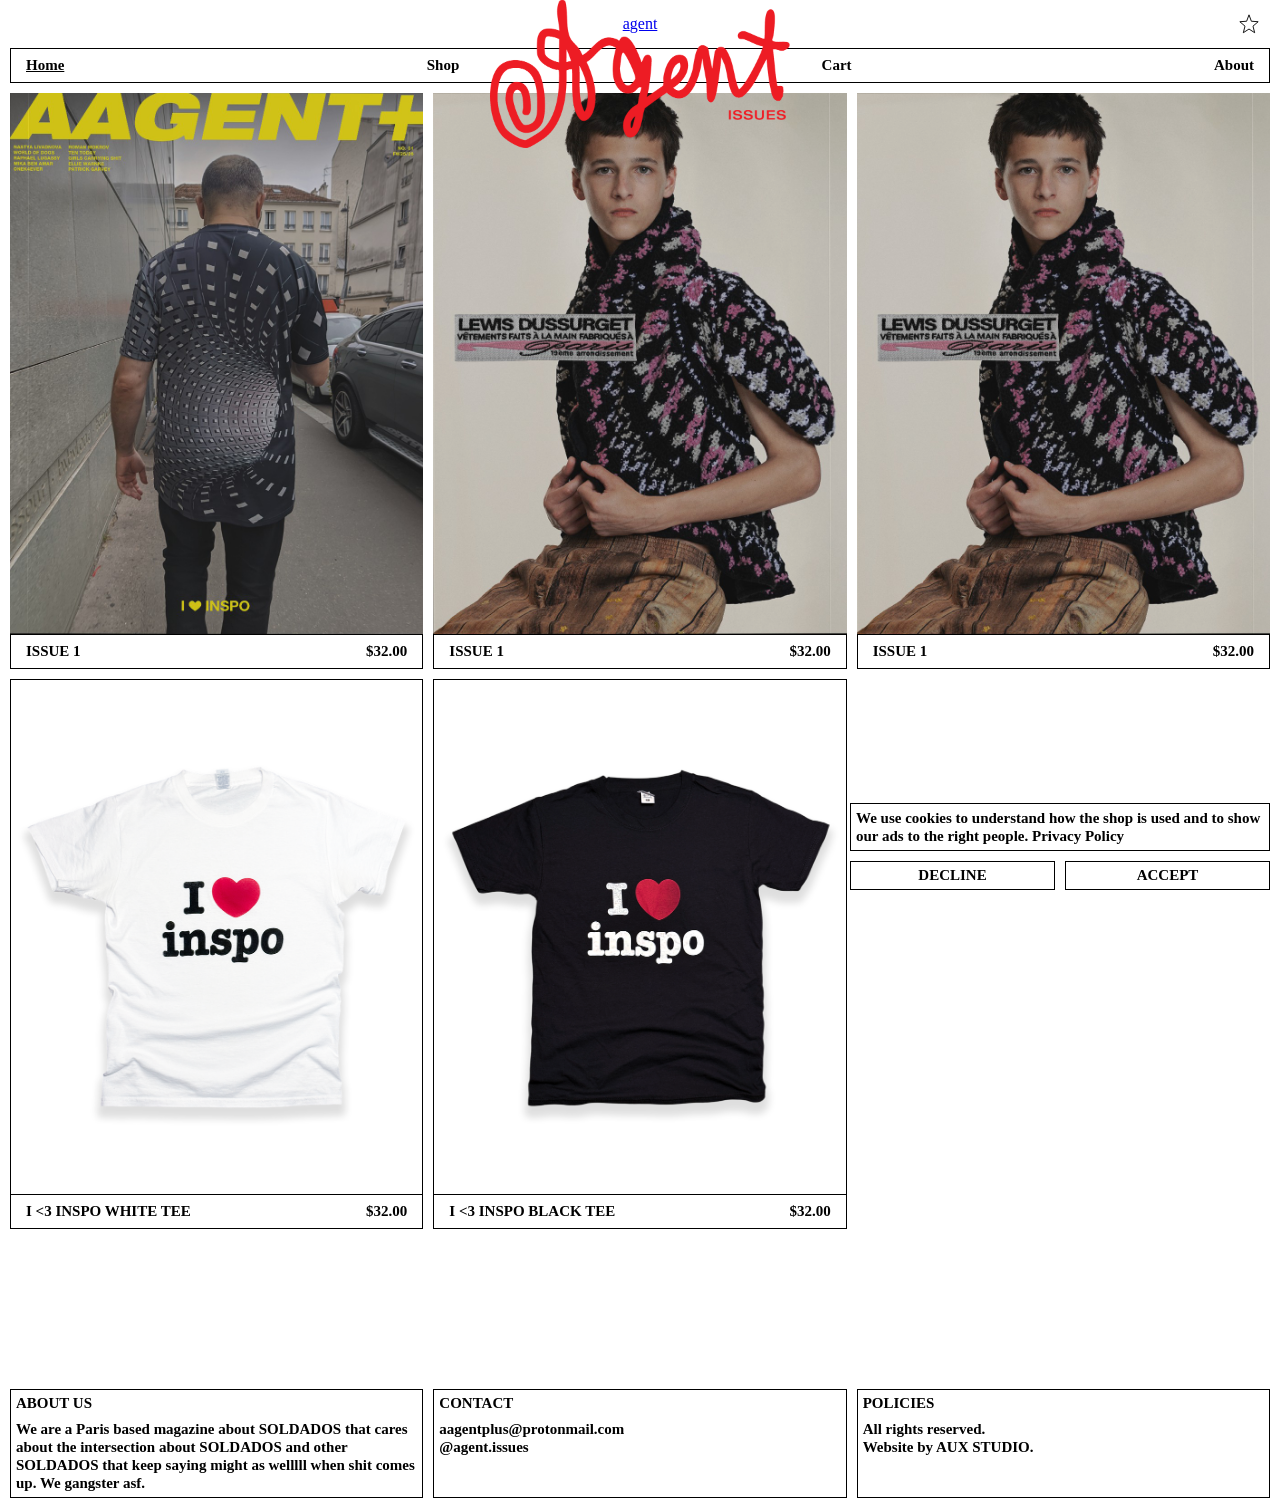
<file: index.html>
<!DOCTYPE html>
<html lang="en">
<head>
<meta charset="UTF-8">
<meta name="viewport" content="width=device-width, initial-scale=1.0">
<title>AAGENT+ Shop</title>
<meta name="description" content="AAGENT+ — shop Issue 1 of the Paris-based art and fashion magazine.">
<link rel="stylesheet" href="styles.css">
</head>
<body>

<div class="intro-overlay" id="introOverlay">
  <video id="introVideo" src="assets/reel.mp4" autoplay muted playsinline></video>
</div>

<header class="site-header">
  <div class="brand-row">
    <a class="brand-title" href="index.html"><span class="brand-title__a">a</span>gent</a>
    <svg class="star" width="22" height="22" viewBox="0 0 24 24" fill="none" aria-hidden="true">
      <path d="M12 2 L14.59 8.99 L22 9.51 L16.36 14.36 L18.18 21.51 L12 17.5 L5.82 21.51 L7.64 14.36 L2 9.51 L9.41 8.99 Z" stroke="#000" stroke-width="1"/>
    </svg>
  </div>
  <a class="logo-overlay" href="index.html">
    <img src="assets/logo-agent-issues.png" alt="Agent Issues logo">
  </a>
  <nav class="main-nav">
    <a href="index.html" class="active">Home</a>
    <a href="shop.html">Shop</a>
    <a href="#">Cart</a>
    <a href="about.html">About</a>
  </nav>
</header>

<main>
  <section class="columns">
    <a class="column" href="issue1.html">
      <div class="product-image">
        <img class="img-default" src="assets/ISSUE1.png" alt="AAGENT+ Issue 1 cover">
        <img class="img-hover" src="assets/ISSUE1.2.png" alt="AAGENT+ Issue 1 cover, alternate crop">
      </div>
      <div class="price-bar">
        <span>ISSUE 1</span>
        <span class="add-to-cart">ADD TO CART</span>
        <span>$32.00</span>
      </div>
    </a>
    <a class="column" href="issue1.html">
      <div class="product-image">
        <img class="img-default" src="assets/ISSUE1.2.png" alt="AAGENT+ Issue 1 cover, alternate crop">
        <img class="img-hover" src="assets/ISSUE1.png" alt="AAGENT+ Issue 1 cover">
      </div>
      <div class="price-bar">
        <span>ISSUE 1</span>
        <span class="add-to-cart">ADD TO CART</span>
        <span>$32.00</span>
      </div>
    </a>
    <a class="column" href="issue1.html">
      <div class="product-image">
        <img class="img-default" src="assets/ISSUE1.2.png" alt="AAGENT+ Issue 1 cover, alternate crop">
        <img class="img-hover" src="assets/ISSUE1.png" alt="AAGENT+ Issue 1 cover">
      </div>
      <div class="price-bar">
        <span>ISSUE 1</span>
        <span class="add-to-cart">ADD TO CART</span>
        <span>$32.00</span>
      </div>
    </a>
    <a class="column" href="shop.html">
      <div class="product-image tee-frame">
        <img class="img-default tee" src="assets/tee-white.png" alt="I heart INSPO white tee">
        <img class="img-hover tee" src="assets/tee-white-model.jpg" alt="I heart INSPO white tee, model shot">
      </div>
      <div class="price-bar">
        <span>I &lt;3 INSPO WHITE TEE</span>
        <span class="add-to-cart">ADD TO CART</span>
        <span>$32.00</span>
      </div>
    </a>
    <a class="column" href="shop.html">
      <div class="product-image tee-frame">
        <img class="img-default tee" src="assets/tee-black.png" alt="I heart INSPO black tee">
        <img class="img-hover tee" src="assets/tee-black-model.jpg" alt="I heart INSPO black tee, model shot">
      </div>
      <div class="price-bar">
        <span>I &lt;3 INSPO BLACK TEE</span>
        <span class="add-to-cart">ADD TO CART</span>
        <span>$32.00</span>
      </div>
    </a>
  </section>

  <section class="info-row">
    <div class="info-box">
      <h2>ABOUT US</h2>
      <p>We are a Paris based magazine about SOLDADOS that cares about the intersection about SOLDADOS and other SOLDADOS that keep saying might as welllll when shit comes up. We gangster asf.</p>
    </div>
    <div class="info-box">
      <h2>CONTACT</h2>
      <p>aagentplus@protonmail.com<br>@agent.issues</p>
    </div>
    <div class="info-box">
      <h2>POLICIES</h2>
      <p>All rights reserved.<br>Website by AUX STUDIO.</p>
    </div>
  </section>
</main>

<script src="script.js"></script>
</body>
</html>
</file>
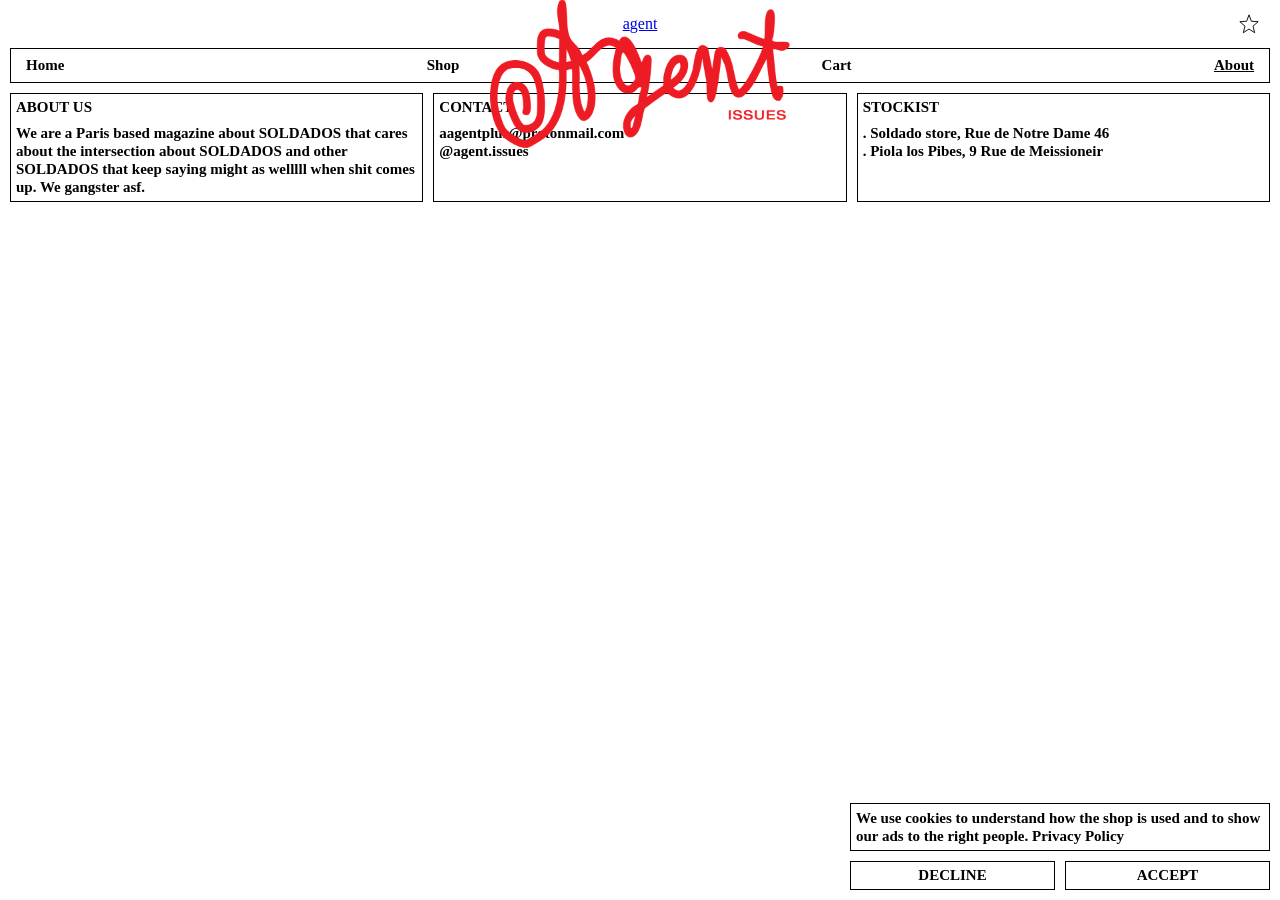
<file: about.html>
<!DOCTYPE html>
<html lang="en">
<head>
<meta charset="UTF-8">
<meta name="viewport" content="width=device-width, initial-scale=1.0">
<title>AAGENT+ About</title>
<meta name="description" content="AAGENT+ — about the magazine, contact info, and stockists.">
<link rel="stylesheet" href="styles.css">
</head>
<body>

<div class="intro-overlay" id="introOverlay">
  <video id="introVideo" src="assets/reel.mp4" autoplay muted playsinline></video>
</div>

<header class="site-header">
  <div class="brand-row">
    <a class="brand-title" href="index.html"><span class="brand-title__a">a</span>gent</a>
    <svg class="star" width="22" height="22" viewBox="0 0 24 24" fill="none" aria-hidden="true">
      <path d="M12 2 L14.59 8.99 L22 9.51 L16.36 14.36 L18.18 21.51 L12 17.5 L5.82 21.51 L7.64 14.36 L2 9.51 L9.41 8.99 Z" stroke="#000" stroke-width="1"/>
    </svg>
  </div>
  <a class="logo-overlay" href="index.html">
    <img src="assets/logo-agent-issues.png" alt="Agent Issues logo">
  </a>
  <nav class="main-nav">
    <a href="index.html">Home</a>
    <a href="shop.html">Shop</a>
    <a href="#">Cart</a>
    <a href="about.html" class="active">About</a>
  </nav>
</header>

<main>
  <section class="info-row info-row--top">
    <div class="info-box">
      <h2>ABOUT US</h2>
      <p>We are a Paris based magazine about SOLDADOS that cares about the intersection about SOLDADOS and other SOLDADOS that keep saying might as welllll when shit comes up. We gangster asf.</p>
    </div>
    <div class="info-box">
      <h2>CONTACT</h2>
      <p>aagentplus@protonmail.com<br>@agent.issues</p>
    </div>
    <div class="info-box">
      <h2>STOCKIST</h2>
      <p>. Soldado store, Rue de Notre Dame 46<br>. Piola los Pibes, 9 Rue de Meissioneir</p>
    </div>
  </section>
</main>

<script src="script.js"></script>
</body>
</html>
</file>
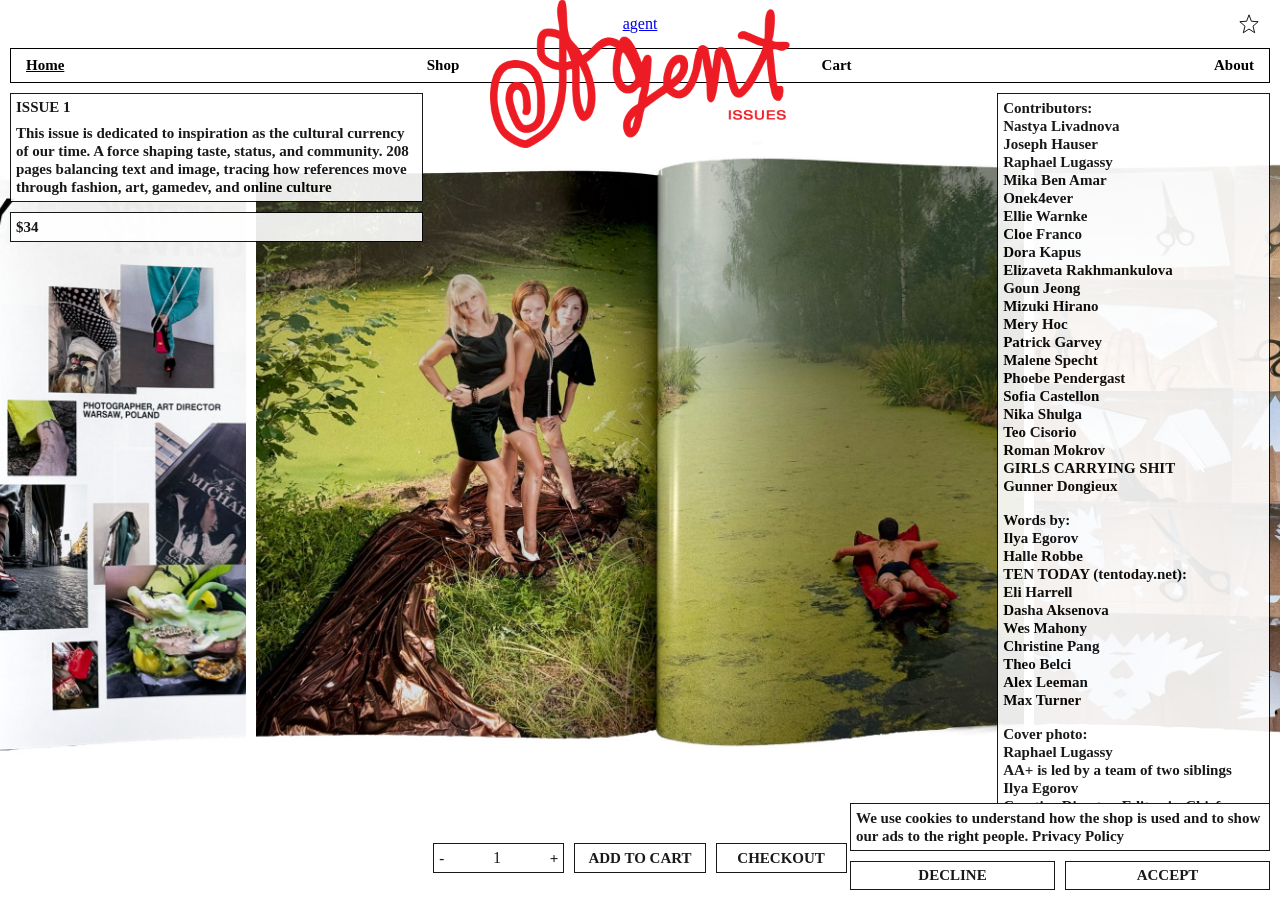
<file: issue1.html>
<!DOCTYPE html>
<html lang="en">
<head>
<meta charset="UTF-8">
<meta name="viewport" content="width=device-width, initial-scale=1.0">
<title>AAGENT+ Issue 1</title>
<meta name="description" content="AAGENT+ — Issue 1 product page.">
<link rel="stylesheet" href="styles.css">
</head>
<body class="no-scroll page-issue1">

<div class="intro-overlay" id="introOverlay">
  <video id="introVideo" src="assets/reel.mp4" autoplay muted playsinline></video>
</div>

<header class="site-header">
  <div class="brand-row">
    <a class="brand-title" href="index.html"><span class="brand-title__a">a</span>gent</a>
    <svg class="star" width="22" height="22" viewBox="0 0 24 24" fill="none" aria-hidden="true">
      <path d="M12 2 L14.59 8.99 L22 9.51 L16.36 14.36 L18.18 21.51 L12 17.5 L5.82 21.51 L7.64 14.36 L2 9.51 L9.41 8.99 Z" stroke="#000" stroke-width="1"/>
    </svg>
  </div>
  <a class="logo-overlay" href="index.html">
    <img src="assets/logo-agent-issues.png" alt="Agent Issues logo">
  </a>
  <nav class="main-nav">
    <a href="index.html" class="active">Home</a>
    <a href="shop.html">Shop</a>
    <a href="#">Cart</a>
    <a href="about.html">About</a>
  </nav>
</header>

<main>
  <div class="hero-strip">
    <div class="hero-strip__track">
      <img class="portrait" src="assets/ISSUE1.png" alt="AAGENT+ Issue 1 cover">
      <img class="portrait" src="assets/ISSUE1.2.png" alt="AAGENT+ Issue 1 cover, alternate crop">
      <img src="assets/spread-nastya.jpg" alt="">
      <img class="portrait" src="assets/spread-nastya-mock.jpg" alt="">
      <img src="assets/spread-moods.jpg" alt="">
      <img src="assets/spread-mokrov.jpg" alt="Issue 1 spread">
      <img src="assets/spread-fake.jpg" alt="">
      <img class="portrait" src="assets/spread-raph.jpg" alt="">
      <img class="portrait" src="assets/ISSUE1.png" alt="" aria-hidden="true">
      <img class="portrait" src="assets/ISSUE1.2.png" alt="" aria-hidden="true">
      <img src="assets/spread-nastya.jpg" alt="" aria-hidden="true">
      <img class="portrait" src="assets/spread-nastya-mock.jpg" alt="" aria-hidden="true">
      <img src="assets/spread-moods.jpg" alt="" aria-hidden="true">
      <img src="assets/spread-mokrov.jpg" alt="" aria-hidden="true">
      <img src="assets/spread-fake.jpg" alt="" aria-hidden="true">
      <img class="portrait" src="assets/spread-raph.jpg" alt="" aria-hidden="true">
    </div>
  </div>

  <section class="columns product-grid">
    <div class="product-col">
      <div class="info-box">
        <h2>ISSUE 1</h2>
        <p>This issue is dedicated to inspiration as the cultural currency of our time. A force shaping taste, status, and community. 208 pages balancing text and image, tracing how references move through fashion, art, gamedev, and online culture</p>
      </div>
      <div class="info-box price-box">
        <p>$34</p>
      </div>
    </div>

    <div class="product-col product-col--hero">
      <div class="cart-controls">
        <div class="info-box">
          <div class="qty">
            <button type="button" aria-label="Decrease quantity">-</button>
            <span>1</span>
            <button type="button" aria-label="Increase quantity">+</button>
          </div>
        </div>
        <div class="info-box"><button type="button">ADD TO CART</button></div>
        <div class="info-box"><button type="button">CHECKOUT</button></div>
      </div>
    </div>

    <div class="product-col credits-col">
      <details class="info-box credits-box">
        <summary>Contributors...</summary>
        <p>Contributors:<br>
        Nastya Livadnova<br>
        Joseph Hauser<br>
        Raphael Lugassy<br>
        Mika Ben Amar<br>
        Onek4ever<br>
        Ellie Warnke<br>
        Cloe Franco<br>
        Dora Kapus<br>
        Elizaveta Rakhmankulova<br>
        Goun Jeong<br>
        Mizuki Hirano<br>
        Mery Hoc<br>
        Patrick Garvey<br>
        Malene Specht<br>
        Phoebe Pendergast<br>
        Sofia Castellon<br>
        Nika Shulga<br>
        Teo Cisorio<br>
        Roman Mokrov<br>
        GIRLS CARRYING SHIT<br>
        Gunner Dongieux</p>

        <p>Words by:<br>
        Ilya Egorov<br>
        Halle Robbe<br>
        TEN TODAY (tentoday.net):<br>
        Eli Harrell<br>
        Dasha Aksenova<br>
        Wes Mahony<br>
        Christine Pang<br>
        Theo Belci<br>
        Alex Leeman<br>
        Max Turner</p>

        <p>Cover photo:<br>
        Raphael Lugassy<br>
        AA+ is led by a team of two siblings<br>
        Ilya Egorov<br>
        Creative Director, Editor-in-Chief</p>

        <p>Zlata Egorova<br>
        Art Director, Designer</p>
      </details>
    </div>
  </section>
</main>

<script src="script.js"></script>
</body>
</html>
</file>
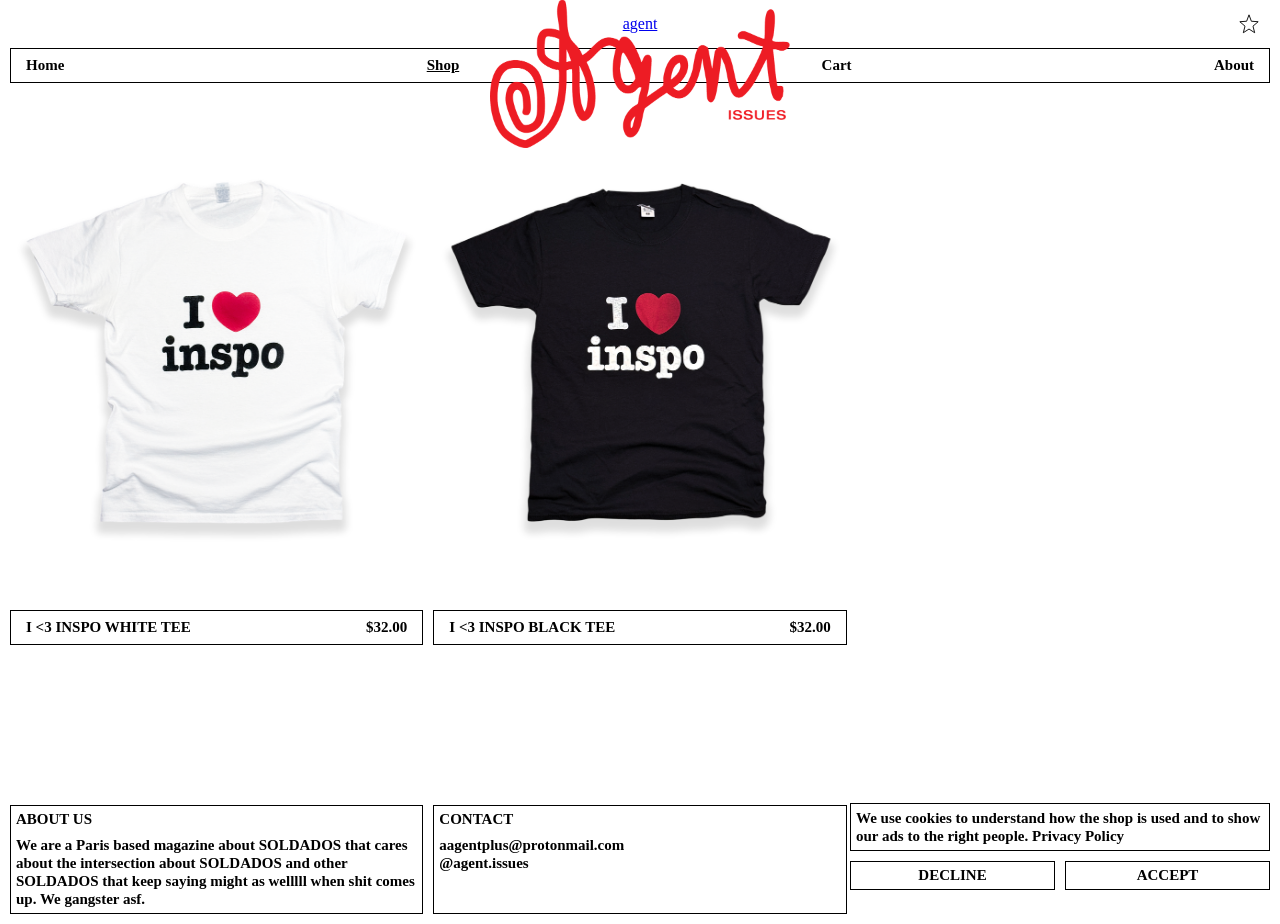
<file: shop.html>
<!DOCTYPE html>
<html lang="en">
<head>
<meta charset="UTF-8">
<meta name="viewport" content="width=device-width, initial-scale=1.0">
<title>AAGENT+ Shop</title>
<meta name="description" content="AAGENT+ — shop the I ❤ INSPO tees.">
<link rel="stylesheet" href="styles.css">
</head>
<body>

<div class="intro-overlay" id="introOverlay">
  <video id="introVideo" src="assets/reel.mp4" autoplay muted playsinline></video>
</div>

<header class="site-header">
  <div class="brand-row">
    <a class="brand-title" href="index.html"><span class="brand-title__a">a</span>gent</a>
    <svg class="star" width="22" height="22" viewBox="0 0 24 24" fill="none" aria-hidden="true">
      <path d="M12 2 L14.59 8.99 L22 9.51 L16.36 14.36 L18.18 21.51 L12 17.5 L5.82 21.51 L7.64 14.36 L2 9.51 L9.41 8.99 Z" stroke="#000" stroke-width="1"/>
    </svg>
  </div>
  <a class="logo-overlay" href="index.html">
    <img src="assets/logo-agent-issues.png" alt="Agent Issues logo">
  </a>
  <nav class="main-nav">
    <a href="index.html">Home</a>
    <a href="shop.html" class="active">Shop</a>
    <a href="#">Cart</a>
    <a href="about.html">About</a>
  </nav>
</header>

<main>
  <section class="columns">
    <div class="column">
      <img class="tee" src="assets/tee-white.png" alt="I heart INSPO white tee">
      <div class="price-bar">
        <span>I &lt;3 INSPO WHITE TEE</span>
        <span>$32.00</span>
      </div>
    </div>
    <div class="column">
      <img class="tee" src="assets/tee-black.png" alt="I heart INSPO black tee">
      <div class="price-bar">
        <span>I &lt;3 INSPO BLACK TEE</span>
        <span>$32.00</span>
      </div>
    </div>
  </section>

  <section class="info-row">
    <div class="info-box">
      <h2>ABOUT US</h2>
      <p>We are a Paris based magazine about SOLDADOS that cares about the intersection about SOLDADOS and other SOLDADOS that keep saying might as welllll when shit comes up. We gangster asf.</p>
    </div>
    <div class="info-box">
      <h2>CONTACT</h2>
      <p>aagentplus@protonmail.com<br>@agent.issues</p>
    </div>
  </section>
</main>

<script src="script.js"></script>
</body>
</html>
</file>
<file: styles.css>
* {
  box-sizing: border-box;
}

body {
  margin: 0;
  background: #fff;
  color: #000;
}

body.no-scroll {
  overflow: hidden;
  height: 100vh;
}

html:has(body.no-scroll) {
  overflow: hidden;
}

/* ---------- header ---------- */

@keyframes rise-in {
  from {
    opacity: 0;
    transform: translateY(30px);
  }
  to {
    opacity: var(--rise-opacity, 1);
    transform: translateY(0);
  }
}

.site-header {
  position: fixed;
  top: 0;
  left: 0;
  width: 100%;
  z-index: 40;
}

main {
  padding-top: var(--header-h, 110px);
}

.logo-overlay {
  position: absolute;
  top: 0;
  left: calc(50% - 150px); /* half of the 300px width, frees up transform for the load-in animation */
  display: block;
  width: 300px;
  height: auto;
  z-index: 100;
  opacity: 0;
  transform: translateY(-20px);
  pointer-events: none;
  transition: opacity 0.4s ease, transform 0.4s ease;
}

.logo-overlay img {
  display: block;
  width: 100%;
  height: auto;
}

/* hand-drawn logos keep the original logo's footprint */
.logo-overlay img.is-custom {
  height: 148px;
  object-fit: contain;
}

.brand-row {
  position: relative;
  display: flex;
  justify-content: center;
  align-items: center;
  padding: 15px 20px;
  background-color: #fff;
  animation: rise-in 0.6s ease both;
}

.site-header.show-logo .logo-overlay {
  opacity: 1;
  transform: translateY(0);
  pointer-events: auto;
}

/* scrolling announcement, in the site's bold Times */
@keyframes ticker-scroll {
  from { transform: translateX(0); }
  to { transform: translateX(-50%); }
}

.ticker {
  width: 100%;
  overflow: hidden;
}

.ticker__track {
  display: flex;
  width: max-content;
  animation: ticker-scroll 70s linear infinite;
}

.ticker__track span {
  flex: 0 0 auto;
  font-family: 'Times New Roman', Times, serif;
  font-weight: 700;
  font-size: 18px;
  text-transform: uppercase;
  white-space: pre;
}

.star {
  position: absolute;
  right: 20px;
  background-color: #fff;
  box-shadow: 0 0 0 10px #fff; /* keeps the ticker from running under it */
  top: 50%;
  transform: translateY(-50%);
}

.star path {
  transition: stroke 0.15s ease, fill 0.15s ease;
}

.star:hover path {
  stroke: #ffd400;
  fill: #ffd400;
}

.main-nav {
  margin: 0 10px 10px;
  border: 1px solid #000;
  background-color: #fff;
  display: flex;
  justify-content: space-between;
  align-items: center;
  padding: 8px 0;
  position: sticky;
  top: 0;
  z-index: 20;
  animation: rise-in 0.6s ease both;
  animation-delay: 0.2s;
}

.main-nav a {
  font-family: 'Times New Roman', Times, serif;
  font-weight: 700;
  font-size: 15px;
  color: #000;
  text-decoration: none;
  padding: 0 15px;
}

.main-nav a.active,
.main-nav a:hover {
  text-decoration: underline;
}

/* ---------- 3-column covers ---------- */

.columns {
  display: grid;
  grid-template-columns: repeat(3, 1fr);
  gap: 10px;
  margin: 0 10px;
}

.column {
  min-width: 0;
  display: flex;
  flex-direction: column;
  animation: rise-in 0.6s ease both;
  color: inherit;
  text-decoration: none;
}

.column:nth-child(1) { animation-delay: 0.3s; }
.column:nth-child(2) { animation-delay: 0.4s; }
.column:nth-child(3) { animation-delay: 0.5s; }
.column:nth-child(4) { animation-delay: 0.6s; }
.column:nth-child(5) { animation-delay: 0.7s; }

.column:hover {
  cursor: pointer;
}

.product-image {
  position: relative;
}

.column img {
  display: block;
  width: 100%;
  aspect-ratio: 912 / 1193;
  object-fit: cover;
  object-position: center top;
}

.column img.tee {
  aspect-ratio: 900 / 1125;
  object-position: center center;
}

.column .img-hover {
  position: absolute;
  top: 0;
  left: 0;
  opacity: 0;
  transition: opacity 0.2s ease;
}

.column:hover .img-hover {
  opacity: 1;
}

.tee-frame {
  border: 1px solid #000;
  border-bottom: none;
}

.price-bar {
  border: 1px solid #000;
  display: flex;
  justify-content: space-between;
  align-items: center;
  padding: 8px 15px;
  font-family: 'Times New Roman', Times, serif;
  font-weight: 700;
  font-size: 15px;
  transition: color 0.15s ease, border-color 0.15s ease;
}

.column:hover .price-bar {
  color: red;
  border-color: red;
}

.price-bar .add-to-cart {
  opacity: 0;
  transition: opacity 0.15s ease;
}

.column:hover .price-bar .add-to-cart {
  opacity: 1;
}

.price-bar .add-to-cart {
  cursor: pointer;
}

.price-bar .add-to-cart:hover {
  text-decoration: underline;
}

.price-bar .add-to-cart.is-picking {
  display: flex;
  gap: 10px;
  text-decoration: none;
}

.quick-size {
  padding: 0;
  border: 0;
  background: none;
  color: inherit;
  font: inherit;
  cursor: pointer;
}

.quick-size:hover {
  text-decoration: underline;
}

.quick-size:disabled {
  opacity: 0.3;
  text-decoration: line-through;
  cursor: default;
}

/* ---------- product detail page ---------- */

.columns.product-grid {
  align-items: start;
}

.product-col {
  display: flex;
  flex-direction: column;
  gap: 10px;
}

.hero-strip {
  position: fixed;
  top: calc(50% - 36vh);
  left: 0;
  width: 100vw;
  height: 72vh;
  z-index: -1;
  overflow: hidden;
  animation: rise-in 0.6s ease both;
}

.hero-strip__track {
  display: flex;
  width: max-content;
  height: 100%;
  gap: 10px;
  will-change: transform;
}

.hero-strip img {
  flex: 0 0 auto;
  width: 60vw;
  height: 100%;
  object-fit: cover;
  pointer-events: auto;
}

.hero-strip img.portrait {
  object-fit: contain;
  background: #fff;
}

.product-col--hero {
  height: calc(100vh - 120px);
  justify-content: flex-end;
}

.cart-controls {
  display: grid;
  grid-template-columns: repeat(3, 1fr);
  gap: 10px;
}

.cart-controls .info-box {
  display: flex;
  align-items: center;
  justify-content: center;
  text-align: center;
  transition: border-color 0.15s ease;
}

.cart-controls .info-box:hover {
  border-color: red;
}

.cart-controls .info-box:hover button {
  color: red;
}

.cart-controls .qty {
  display: flex;
  align-items: center;
  justify-content: space-between;
  width: 100%;
}

.cart-controls button {
  font-family: 'Times New Roman', Times, serif;
  font-weight: 700;
  font-size: 15px;
  border: none;
  background: none;
  cursor: pointer;
  padding: 0;
  transition: color 0.15s ease;
}

.cart-controls button:hover {
  color: red;
}

.credits-col {
  display: flex;
}

.credits-box {
  width: 66%;
  margin-left: auto;
  height: auto;
  max-height: calc(100vh - var(--header-h, 110px) - 20px);
  overflow-y: auto;
  overscroll-behavior: contain;
}

.info-box.credits-box p {
  margin: 0 0 16px;
}

.info-box.credits-box p:last-child {
  margin-bottom: 0;
}

.credits-box summary {
  display: none;
  list-style: none;
  font-weight: 700;
  padding: 4px 0;
}

.credits-box summary::-webkit-details-marker {
  display: none;
}

.page-issue1 .info-box {
  background-color: #fff;
}

/* product pages: text blocks sit at 90% (set via the rise-in end state, which would otherwise override opacity) */
.page-issue1 .info-box,
.page-product .info-box {
  --rise-opacity: 0.9;
  opacity: 0.9;
}

/* ---------- generic product page ---------- */

.product-loading {
  margin: 20px 10px;
  font-family: 'Times New Roman', Times, serif;
  font-weight: 700;
  font-size: 15px;
}

.product-loading a {
  color: inherit;
}

.product-detail {
  margin: 0 10px;
}

.product-layout {
  display: grid;
  grid-template-columns: 1fr 1fr;
  gap: 10px;
  align-items: start;
}

.product-gallery__main {
  border: 1px solid #000;
}

.product-gallery__main img {
  display: block;
  width: 100%;
  aspect-ratio: 912 / 1193;
  object-fit: cover;
  object-position: center top;
}

.product-gallery__thumbs {
  display: flex;
  gap: 10px;
  margin-top: 10px;
  flex-wrap: wrap;
}

.product-thumb {
  width: 60px;
  height: 60px;
  padding: 0;
  border: 1px solid #000;
  background: none;
  cursor: pointer;
  opacity: 0.5;
  transition: opacity 0.15s ease, border-color 0.15s ease;
}

.product-thumb img {
  display: block;
  width: 100%;
  height: 100%;
  object-fit: cover;
}

.product-thumb.is-active,
.product-thumb:hover {
  opacity: 1;
  border-color: red;
}

.product-info {
  display: flex;
  flex-direction: column;
  gap: 10px;
}

.size-options {
  display: flex;
  gap: 10px;
  margin-top: 8px;
  flex-wrap: wrap;
}

.size-option {
  font-family: 'Times New Roman', Times, serif;
  font-weight: 700;
  font-size: 15px;
  padding: 6px 14px;
  border: 1px solid #000;
  background: none;
  cursor: pointer;
  transition: color 0.15s ease, border-color 0.15s ease;
}

.size-option:hover,
.size-option.is-selected {
  color: red;
  border-color: red;
}

.size-option.is-disabled {
  opacity: 0.35;
  text-decoration: line-through;
  cursor: not-allowed;
}

.size-option.is-disabled:hover {
  color: #000;
  border-color: #000;
}

.price-box p {
  margin: 0;
  font-family: 'Times New Roman', Times, serif;
  font-weight: 700;
  font-size: 15px;
}

.cart-message {
  margin: 0;
  min-height: 1em;
  font-family: 'Times New Roman', Times, serif;
  font-weight: 700;
  font-size: 13px;
}

/* ---------- home hero ---------- */

/* info | big centered cover | buying, all fitting one screen under the header */
.home-hero {
  --hero-h: calc(100vh - var(--header-h, 110px) - 10px);
  display: grid;
  grid-template-columns: 1fr auto 1fr;
  gap: 10px;
  align-items: start;
  margin: 0 10px 10px;
}

/* hidden until Shopify says which issue is the hero, so the old one never flashes */
.home-hero {
  transition: opacity 0.3s ease;
}

.home-hero.is-loading {
  opacity: 0;
}

.home-hero__info,
.home-hero__buy {
  display: flex;
  flex-direction: column;
  gap: 10px;
  min-width: 0;
}

.home-hero__info {
  max-height: var(--hero-h);
  overflow-y: auto;
  overscroll-behavior: contain;
  scrollbar-width: none; /* still scrolls, just no visible bar */
}

.home-hero__info::-webkit-scrollbar {
  display: none;
}

.home-hero__info .issue-title {
  font-size: 24px;
}

.info-box.credits-list p {
  margin: 0 0 16px;
}

.info-box.credits-list p:last-child {
  margin-bottom: 0;
}

.home-hero__cover {
  position: relative;
  display: block;
  height: var(--hero-h);
  aspect-ratio: 912 / 1193;
  border: 1px solid #000;
  animation: rise-in 0.6s ease both;
  animation-delay: 0.3s;
}

.home-hero__cover img {
  display: block;
  width: 100%;
  height: 100%;
  object-fit: cover;
}

.home-hero__cover .img-hover {
  position: absolute;
  inset: 0;
  opacity: 0;
  transition: opacity 0.2s ease;
}

.home-hero__cover:hover .img-hover {
  opacity: 1;
}

.home-hero__control {
  display: flex;
  align-items: center;
  justify-content: center;
  text-align: center;
  transition: border-color 0.15s ease;
}

.home-hero__control:hover {
  border-color: red;
}

.home-hero__control .qty {
  display: flex;
  align-items: center;
  justify-content: space-between;
  width: 100%;
}

.home-hero__control button {
  font-family: 'Times New Roman', Times, serif;
  font-weight: 700;
  font-size: 15px;
  border: none;
  background: none;
  color: inherit;
  cursor: pointer;
  padding: 0;
  transition: color 0.15s ease;
}

.home-hero__control:hover button,
.home-hero__control button:hover {
  color: red;
}

/* ---------- cart page ---------- */

.cart-page {
  margin: 0 10px;
  display: flex;
  flex-direction: column;
  gap: 10px;
}

.cart-lines {
  display: flex;
  flex-direction: column;
  gap: 10px;
}

.cart-line {
  display: grid;
  grid-template-columns: 70px 1fr auto auto;
  align-items: center;
  gap: 15px;
}

.cart-line__image {
  width: 70px;
  height: 70px;
  object-fit: cover;
  border: 1px solid #000;
}

.cart-line__details {
  display: flex;
  flex-direction: column;
  gap: 6px;
}

.cart-line__title {
  margin: 0;
  font-family: 'Times New Roman', Times, serif;
  font-weight: 700;
  font-size: 15px;
}

.cart-line__price {
  margin: 0;
  font-family: 'Times New Roman', Times, serif;
  font-weight: 700;
  font-size: 15px;
}

.cart-line__remove {
  font-family: 'Times New Roman', Times, serif;
  font-weight: 700;
  font-size: 18px;
  border: none;
  background: none;
  cursor: pointer;
  transition: color 0.15s ease;
}

.cart-line__remove:hover {
  color: red;
}

.cart-summary {
  border: 1px solid #000;
  padding: 8px 15px;
  display: flex;
  justify-content: space-between;
  font-family: 'Times New Roman', Times, serif;
  font-weight: 700;
  font-size: 15px;
}

.cart-continue {
  font-family: 'Times New Roman', Times, serif;
  font-weight: 700;
  font-size: 15px;
  color: inherit;
  text-decoration: none;
}

@media (max-width: 700px) {
  /* home: cover, then buying, then the info */
  .home-hero {
    grid-template-columns: 1fr;
  }

  .home-hero__cover {
    order: 1;
    width: 100%;
    height: auto;
  }

  .home-hero__buy {
    order: 2;
  }

  .home-hero__info {
    order: 3;
    max-height: none;
    overflow: visible;
  }

  .product-layout {
    grid-template-columns: 1fr;
  }

  .cart-line {
    grid-template-columns: 60px 1fr auto;
  }

  .cart-line__price {
    grid-column: 2 / 4;
  }
}

/* ---------- footer info ---------- */

.info-row {
  display: grid;
  grid-template-columns: repeat(3, 1fr);
  gap: 10px;
  margin: 160px 10px 10px;
}

.info-row.info-row--top {
  margin: 0 10px;
}

.info-box {
  min-width: 0;
  border: 1px solid #000;
  padding: 5px;
  font-family: 'Times New Roman', Times, serif;
  animation: rise-in 0.6s ease both;
}

.info-box:nth-child(1) { animation-delay: 0s; }
.info-box:nth-child(2) { animation-delay: 0.1s; }
.info-box:nth-child(3) { animation-delay: 0.2s; }

.info-box h2 {
  margin: 0 0 8px;
  font-size: 15px;
  font-weight: 700;
}

.info-box p {
  margin: 0;
  font-size: 15px;
  font-weight: 700;
  line-height: 1.2;
}

/* ---------- intro reel ---------- */

.intro-overlay {
  position: fixed;
  inset: 0;
  background: #000;
  z-index: 1000;
  display: flex;
  align-items: center;
  justify-content: center;
  cursor: pointer;
}

.intro-overlay video {
  width: 100%;
  height: 100%;
  object-fit: cover;
}

/* ---------- draw ur own logo ---------- */

@keyframes sticker-wiggle {
  0%, 100% { transform: rotate(-6deg); }
  25% { transform: rotate(-5deg); }
  75% { transform: rotate(-7deg); }
}

.draw-sticker {
  position: absolute;
  top: 4px; /* sits in the ticker row so it never covers the nav links */
  left: calc(50% + 150px); /* just right of the 300px centered logo */
  z-index: 101;
  display: flex;
  align-items: stretch;
  border: 2px solid #ed1c24;
  background: #ed1c24;
  color: #fff;
  font-family: 'Helvetica Neue', Helvetica, Arial, sans-serif;
  font-size: 16px;
  line-height: 1;
  white-space: nowrap;
  transform: rotate(-6deg);
  opacity: 0;
  pointer-events: none;
  transition: opacity 0.4s ease;
}

.draw-sticker button {
  border: none;
  background: none;
  color: inherit;
  font: inherit;
  cursor: pointer;
  padding: 5px;
}

.draw-sticker__close {
  border-left: 1px solid rgba(255, 255, 255, 0.6) !important;
  padding: 5px 7px !important;
}

.draw-sticker button:hover {
  color: #000;
}

/* shows after the 5s delay, whether or not the page has been scrolled */
.draw-sticker.is-visible {
  opacity: 1;
  pointer-events: auto;
  animation: sticker-wiggle 0.25s ease-in-out infinite;
}

.draw-modal {
  position: fixed;
  inset: 0;
  z-index: 900;
  display: none;
  align-items: center;
  justify-content: center;
  padding: 20px;
  background: rgba(0, 0, 0, 0.25);
}

.draw-modal.is-open {
  display: flex;
}

.draw-modal__panel {
  display: flex;
  flex-direction: column;
  align-items: center;
  gap: 20px;
  width: min(640px, 100%);
  padding: 20px;
  background: #fff;
  border: 3px solid #000;
  font-family: 'Helvetica Neue', Helvetica, Arial, sans-serif;
}

.draw-modal__title {
  padding: 8px 20px;
  background: #ed1c24;
  color: #fff;
  font-size: 18px;
  line-height: 1;
  box-shadow: 0 4px 6px rgba(0, 0, 0, 0.3);
}

/* tools | canvas | empty column the same width as the tools, so the canvas stays centered */
.draw-modal__body {
  display: grid;
  grid-template-columns: 34px 1fr 34px;
  gap: 20px;
  width: 100%;
}

.draw-modal__tools {
  display: flex;
  flex-direction: column;
  gap: 8px;
}

.draw-tool {
  padding: 2px;
  width: 34px;
  border: 0;
  background: none;
  cursor: pointer;
  opacity: 0.35;
}

.draw-tool.is-active {
  opacity: 1;
}

.draw-tool svg {
  display: block;
  fill: #000;
}

.draw-modal__canvas {
  width: 100%;
  min-width: 0;
  aspect-ratio: 720 / 460;
  background: #f4f4f4;
  border: 1px solid #000;
  cursor: crosshair;
  touch-action: none;
}

.draw-modal__done {
  padding: 8px 20px;
  border: 0;
  background: #ccc;
  font-family: inherit;
  font-size: 18px;
  line-height: 1;
  cursor: pointer;
}

.draw-modal__done:hover {
  background: #bbb;
}

/* ---------- responsive ---------- */

@media (max-width: 700px) {
  .columns:not(.product-grid),
  .info-row {
    grid-template-columns: 1fr;
  }

  .cart-controls {
    grid-template-columns: 1fr;
  }

  .logo-overlay,
  .draw-sticker {
    display: none;
  }

  .star {
    display: none;
  }

  .intro-overlay video {
    transform: scale(1.2);
  }

  /* product page: normal page scroll, images stacked in the flow */
  .page-issue1.no-scroll {
    overflow: auto;
    height: auto;
  }

  html:has(.page-issue1.no-scroll) {
    overflow: auto;
  }

  .page-issue1 main {
    padding-top: calc(var(--header-h, 110px) + 10px);
  }

  .page-issue1 .hero-strip {
    position: static;
    width: 100%;
    height: auto;
    z-index: auto;
    padding-bottom: 220px;
  }

  .page-issue1 .hero-strip__track {
    flex-direction: column;
    width: 100%;
    height: auto;
    transform: none !important;
  }

  .page-issue1 .hero-strip img {
    width: 100%;
    height: auto;
    aspect-ratio: 4 / 3;
  }

  .page-issue1 .hero-strip img.portrait {
    aspect-ratio: auto;
  }

  .page-issue1 .hero-strip img[aria-hidden="true"] {
    display: none;
  }

  /* title/description, contributors (tap to expand), and price overlay the
     images just like the cart bar does, pinned 10px below the nav */
  .page-issue1 .columns.product-grid {
    display: flex;
    flex-direction: column;
    align-items: stretch;
    position: fixed;
    top: calc(var(--header-h, 110px) + 10px);
    left: 10px;
    right: 10px;
    margin: 0;
    z-index: 30;
  }

  .page-issue1 .product-col:not(.product-col--hero),
  .page-issue1 .credits-col {
    display: contents;
  }

  .page-issue1 .credits-box {
    order: 2;
    width: 100%;
    margin-left: 0;
    height: auto;
    max-height: 45vh;
  }

  .page-issue1 .price-box {
    order: 3;
  }

  .page-issue1 .credits-box summary {
    display: block;
    cursor: pointer;
  }

  .page-issue1 .credits-box summary:hover {
    color: red;
  }

  .page-issue1 .product-col--hero {
    position: fixed;
    left: 10px;
    right: 10px;
    bottom: 10px;
    height: auto;
    justify-content: flex-start;
    background-color: #fff;
    z-index: 30;
  }
}

/* links inside info boxes (policies, footers) keep the box type, red on hover like the nav */
.info-box p a {
  color: inherit;
  text-decoration: none;
  transition: color 0.15s ease;
}

.info-box p a:hover {
  color: red;
}

/* Shopify's own policy pages (/policies/...) rendered inside the site frame */
.shopify-policy__container {
  max-width: none !important;
  margin: 0 10px 10px !important;
  padding: 5px !important;
  border: 1px solid #000;
  font-family: 'Times New Roman', Times, serif;
  font-size: 15px;
  font-weight: 700;
  line-height: 1.2;
  animation: rise-in 0.6s ease both;
}

.shopify-policy__title h1 {
  margin: 0 0 8px;
  font-size: 15px;
  font-weight: 700;
  text-align: left;
  text-transform: uppercase;
}

.shopify-policy__body p,
.shopify-policy__body ul,
.shopify-policy__body ol {
  margin: 0 0 1.2em;
}

.shopify-policy__body h2,
.shopify-policy__body h3 {
  margin: 1.2em 0 8px;
  font-size: 15px;
  font-weight: 700;
  text-transform: uppercase;
}

.shopify-policy__body a {
  color: inherit;
}

.shopify-policy__body a:hover {
  color: red;
}

/* ---------- cookie banner ---------- */

.cookie-banner {
  position: fixed;
  right: 10px;
  bottom: 10px;
  z-index: 950;
  display: flex;
  flex-direction: column;
  gap: 10px;
  width: min(420px, calc(100% - 20px));
  background: #fff;
  opacity: 0;
  transform: translateY(20px);
  transition: opacity 0.3s ease, transform 0.3s ease;
}

.cookie-banner[hidden] {
  display: none;
}

.cookie-banner.is-visible {
  opacity: 1;
  transform: translateY(0);
}

.cookie-banner .info-box {
  background: #fff;
}

.cookie-banner__actions {
  display: grid;
  grid-template-columns: 1fr 1fr;
  gap: 10px;
}

.cookie-banner__actions .info-box {
  display: flex;
  justify-content: center;
  transition: border-color 0.15s ease;
}

.cookie-banner__actions .info-box:hover {
  border-color: red;
}

.cookie-banner__actions button {
  width: 100%;
  font-family: 'Times New Roman', Times, serif;
  font-weight: 700;
  font-size: 15px;
  border: none;
  background: none;
  cursor: pointer;
  padding: 0;
  color: #000;
  transition: color 0.15s ease;
}

.cookie-banner__actions .info-box:hover button {
  color: red;
}

.draw-sticker:hover {
  animation-play-state: paused;
}
</file>
